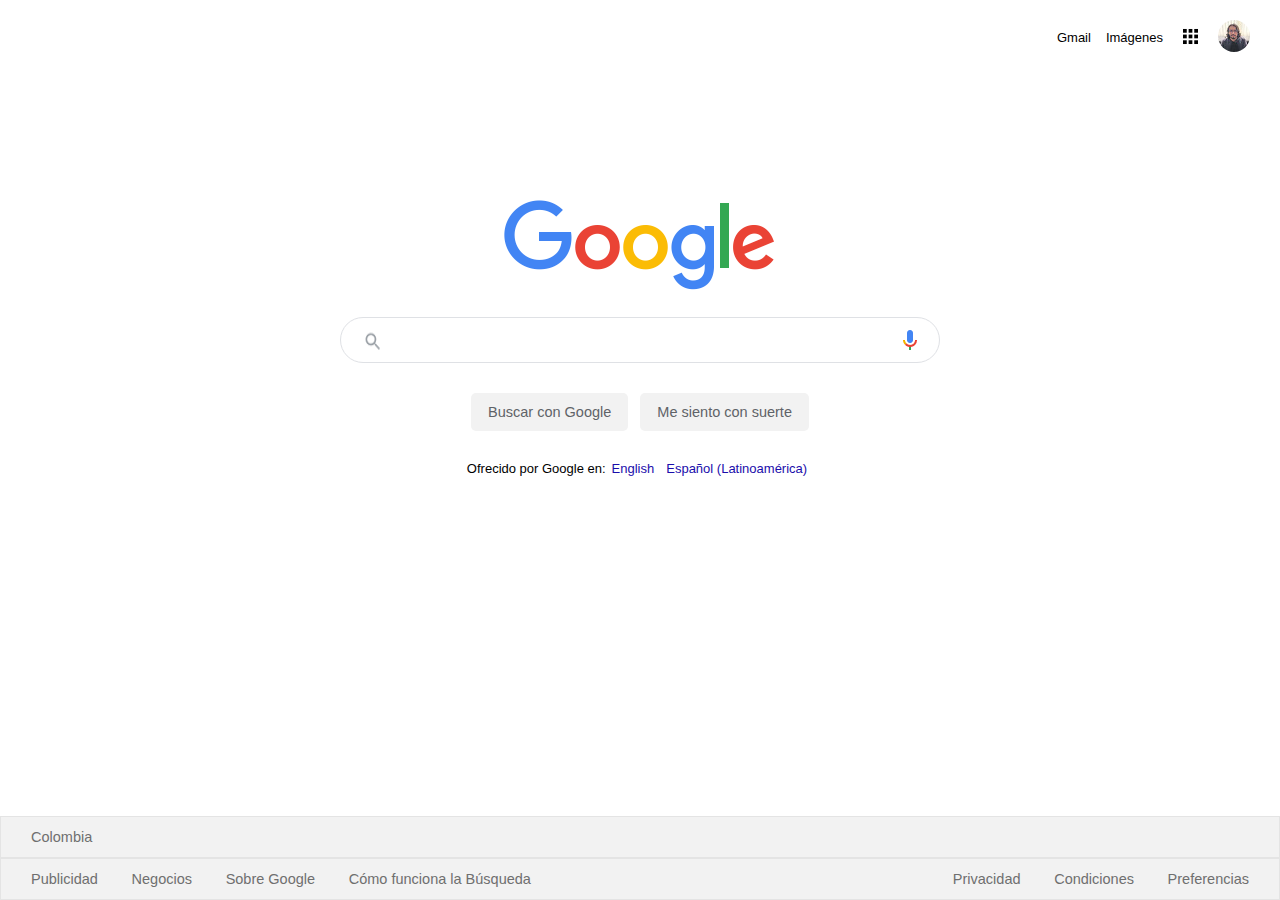
<file: GoogleClonV1/index.html>
<!DOCTYPE html>
<html lang="es">
  <head>
    <meta charset="UTF-8" />
    <meta name="viewport" content="width=device-width, initial-scale=1.0" />
    <title>Google Clon</title>
    <link rel="stylesheet" href="./styles.css" />
    <link rel="icon" type="image/png" href="./imagenes/icon.png" />
  </head>
  <body>
    <header class="header">
      <nav class="nav">
        <a href="#">Gmail</a>
        <a href="#">Imágenes</a>
        <a href="#">
          <img class="puntos" src="./imagenes/puntos.png" alt=""
        /></a>
        <figure class="avatar">
          <img src="./imagenes/unnamed.jpg" alt="" />
        </figure>
      </nav>
    </header>
    <main class="main">
      <figure class="logo">
        <img src="./imagenes/logo.png" alt="" />
      </figure>

      <div class="busqueda">
        <img class="icono-lupa" src="./imagenes/lupa.png" alt="" />
        <input class="texto-busqueda" type="text" />
        <img class="icono-micro" src="./imagenes/mic.png" alt="" />
      </div>

      <div class="botones">
        <button>Buscar con Google</button>
        <button>Me siento con suerte</button>
      </div>
      <div class="idiomas">
        <p>Ofrecido por Google en:</p>
        <a href="#">English</a>
        <a href="#">Español (Latinoamérica)</a>
      </div>
    </main>
    <footer class="footer">
      <div class="footer-pais">
        <p>Colombia</p>
      </div>
      <div class="footer-opciones">
        <div class="izq">
          <a href="#">Publicidad</a>
          <a href="#">Negocios</a>
          <a href="#">Sobre Google</a>
          <a href="#">Cómo funciona la Búsqueda</a>
        </div>
        <div class="der">
          <a href="#">Privacidad</a>
          <a href="#">Condiciones</a>
          <a href="#">Preferencias</a>
        </div>
      </div>
    </footer>
  </body>
</html>
</file>
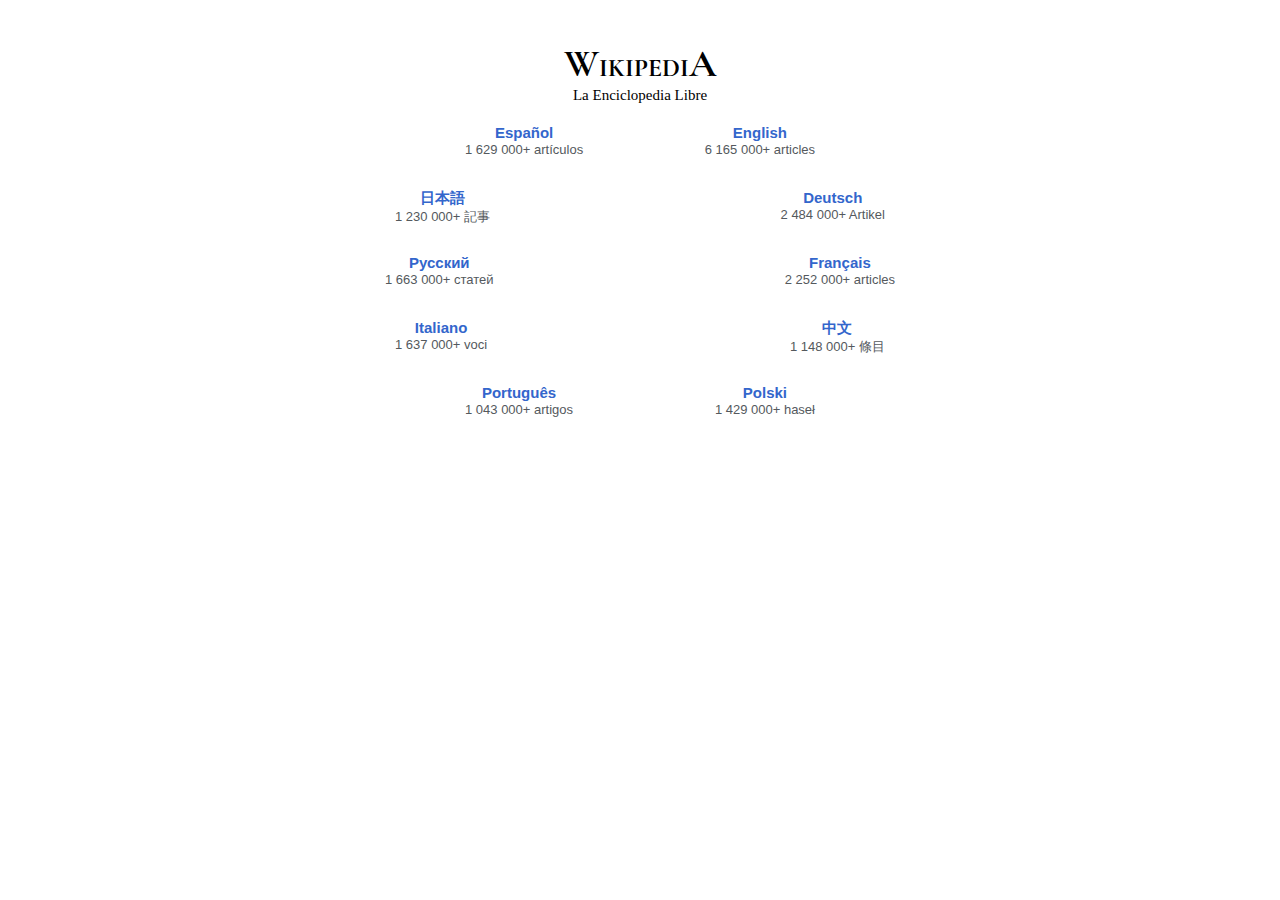
<file: WikipediaClon/index.html>
<!DOCTYPE html>
<html lang="es">
  <head>
    <meta charset="UTF-8" />
    <meta name="viewport" content="width=device-width, initial-scale=1.0" />
    <title>Wikipedia Clone</title>
    <link
      href="https://fonts.googleapis.com/css2?family=Cormorant+Garamond:wght@700&display=swap"
      rel="stylesheet"
    />
    <link rel="stylesheet" href="./styles.css" />
  </head>
  <body>
    <main class="main">
      <section class="titulo1">
        <h1><span>W</span>IKIPEDI<span>A</span></h1>
        <p class="titulo2">La Enciclopedia Libre</p>
      </section>
      <section class="idiomas">
        <div class="idiomas-container">
          <div class="idiomas-nav">
            <a href="">Español</a>
            <p>1 629 000+ artículos</p>
          </div>
          <div class="idiomas-nav">
            <a href="">English</a>
            <p>6 165 000+ articles</p>
          </div>
          <div class="idiomas-nav">
            <a href="">日本語</a>
            <p>1 230 000+ 記事</p>
          </div>
          <div class="idiomas-nav">
            <a href="">Deutsch</a>
            <p>2 484 000+ Artikel</p>
          </div>
          <div class="idiomas-nav">
            <a href="">Русский</a>
            <p>1 663 000+ статей</p>
          </div>
          <div class="idiomas-nav">
            <a href="">Français</a>
            <p>2 252 000+ articles</p>
          </div>
          <div class="idiomas-nav">
            <a href="">Italiano</a>
            <p>1 637 000+ voci</p>
          </div>
          <div class="idiomas-nav">
            <a href="">中文</a>
            <p>1 148 000+ 條目</p>
          </div>
          <div class="idiomas-nav">
            <a href="">Português</a>
            <p>1 043 000+ artigos</p>
          </div>
          <div class="idiomas-nav">
            <a href="">Polski</a>
            <p>1 429 000+ haseł</p>
          </div>
        </div>
      </section>
    </main>
  </body>
</html>
</file>
<file: GoogleClonV1/styles.css>
* {
  box-sizing: border-box;
  margin: 0;
  padding: 0;
}

html {
  font-size: 62.5%;
}

body {
  font-size: 1.3rem;
  font-family: arial, helvetica, sans-serif;
}

.header {
  padding-right: 3rem;
  padding-top: 2rem;
}

.nav {
  display: flex;
  align-items: center;
  justify-content: flex-end;
}

.puntos {
  width: 2.5rem;
  height: 2.5rem;
  margin-right: 1.5rem;
}

.nav a {
  text-decoration: none;
  color: black;
  margin-left: 1.5rem;
}

.nav a:hover {
  text-decoration: underline black;
}

.avatar img {
  border-radius: 5rem;
}

.main {
  margin-top: 14.5rem;
  display: flex;
  flex-direction: column;
  align-items: center;
}

.busqueda {
  display: flex;
  justify-content: space-between;
  width: 60rem;
  height: 4.6rem;
  margin-top: 2.2rem;
  padding: 1rem 2rem;
  border: 0.1rem solid #dfe1e5;
  border-radius: 3rem;
}

.busqueda:hover {
  box-shadow: 0 0.1rem 0.6rem 0 #20212447;
}

.icono-lupa {
  background-position: center;
  background-size: contain;
}

.texto-busqueda {
  width: 50rem;
  outline-style: none;
  border: white;
  font-size: 1.7rem;
}

.icono-micro {
  background-position: center;
  background-size: contain;
  cursor: pointer;
}

.botones {
  display: flex;
  justify-content: space-between;
  margin-top: 3rem;
}

.botones button {
  background-color: #f2f2f2;
  margin-left: 0.6rem;
  margin-right: 0.6rem;
  padding: 11px 1.7rem;
  border: none;
  border-radius: 0.5rem;
  color: #5f6368;
  font-size: 1.45rem;
}

.botones button:hover {
  border: 0.05rem solid #c6c6c6;
  color: black;
}

.idiomas {
  display: flex;
  margin-top: 3rem;
}

.idiomas a {
  margin-left: 0.6rem;
  margin-right: 0.6rem;
  text-decoration: none;
  color: #1a0dab;
}

.idiomas a:hover {
  text-decoration: underline #1a0dab;
}

.footer {
  width: 100%;
  position: absolute;
  bottom: 0;
}

.footer-pais {
  padding-top: 1.2rem;
  padding-bottom: 1.2rem;
  padding-left: 3rem;
  border: 0.05rem solid #e4e4e4;
  background-color: #f2f2f2;
}

.footer-pais p {
  color: #6f6f6f;
  font-size: 1.45rem;
}

.footer-opciones {
  display: flex;
  justify-content: space-between;
  padding-top: 1.2rem;
  padding-bottom: 1.2rem;
  padding-right: 3rem;
  border: 0.05rem solid #e4e4e4;
  background-color: #f2f2f2;
}

.footer-opciones a {
  color: #6f6f6f;
  font-size: 1.45rem;
  text-decoration: none;
  padding-left: 3rem;
}

.footer-opciones a:hover {
  text-decoration: underline #6f6f6f;
}
</file>
<file: WikipediaClon/styles.css>
/* 'Linux Libertine', serif;
 -apple-system, sans-serif; */

* {
  box-sizing: border-box;
  margin: 0;
  padding: 0;
}

a {
  text-decoration: none;
}

.main {
  padding-top: 40px;
  display: flex;
  flex-direction: column;
  align-items: center;
}

.titulo1 h1 {
  font-family: 'Cormorant Garamond', serif;
  font-size: 25.5px;
}

.titulo1 h1 > span {
  font-family: 'Cormorant Garamond', serif;
  font-size: 38.5px;
}

.titulo2 {
  font-size: 15px;
  text-align: center;
}

.idiomas {
  padding-top: 20px;
  background-image: url('https://www.wikipedia.org/portal/wikipedia.org/assets/img/Wikipedia-logo-v2.png');
  background-repeat: no-repeat;
  background-position: center;
}

.idiomas-container {
  display: grid;
  grid-template-columns: 10px repeat(7, 70px) 10px;
  grid-template-rows: repeat(5, 65px);
  justify-content: center;
  font-family: -apple-system, BlinkMacSystemFont, 'Segoe UI', Roboto, Helvetica,
    Arial, sans-serif, 'Apple Color Emoji', 'Segoe UI Emoji', 'Segoe UI Symbol';
}

.idiomas-nav {
  text-align: center;
}

.idiomas-nav a {
  color: #3366cc;
  font-size: 15px;
  font-weight: bold;
}

.idiomas-nav p {
  color: #54595d;
  font-size: 13px;
}

.idiomas-nav:nth-of-type(1) {
  grid-column: 3 / span 2;
  justify-self: start;
}

.idiomas-nav:nth-of-type(2) {
  grid-column: 6 / span 2;
  justify-self: end;
}

.idiomas-nav:nth-of-type(3) {
  grid-row: 2;
  grid-column: 2 / span 2;
  justify-self: start;
}

.idiomas-nav:nth-of-type(4) {
  grid-row: 2;
  grid-column: 7 / span 2;
  justify-self: end;
}

.idiomas-nav:nth-of-type(5) {
  grid-row: 3;
  grid-column: 1 / span 3;
  justify-self: start;
}

.idiomas-nav:nth-of-type(6) {
  grid-row: 3;
  grid-column: 7 / span 3;
  justify-self: end;
}

.idiomas-nav:nth-of-type(7) {
  grid-row: 4;
  grid-column: 2 / span 2;
  justify-self: start;
}

.idiomas-nav:nth-of-type(8) {
  grid-row: 4;
  grid-column: 7 / span 2;
  justify-self: end;
}

.idiomas-nav:nth-of-type(9) {
  grid-row: 5;
  grid-column: 3 / span 2;
  justify-self: start;
}

.idiomas-nav:nth-of-type(10) {
  grid-row: 5;
  grid-column: 6 / span 2;
  justify-self: end;
}
</file>
